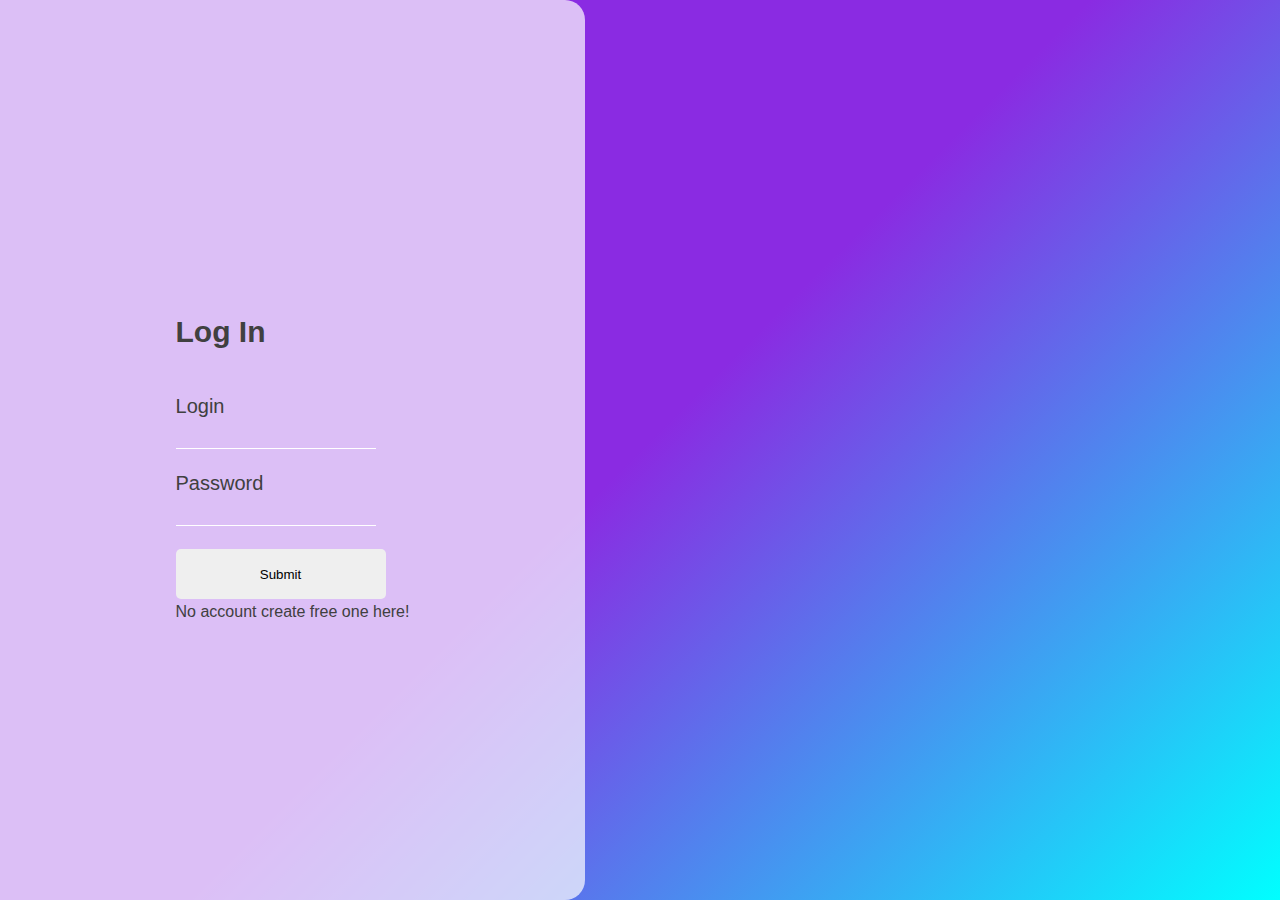
<file: index.html>
<!DOCTYPE html>
<html lang="en">
<head>
    <meta charset="UTF-8">
    <meta name="viewport" content="width=device-width, initial-scale=1.0">
    <link rel="stylesheet" href="style.css">
    <title>Document</title>
</head>
<body>
    <div class="container">
        <div class="box">
            <div class="login-form">         
                <h2>Log In</h2>
                <br>
                <br>
                <label for="">Login</label>
                <br>
                <input type="text" name="" id="" required>
                <br><br>
                <label for="">Password</label>
                <br>
                <input type="password" name="" id="" required>
                <br><br>
                <button id="submitBtn">Submit</button>
                <br>
                <a href="register.html" class="register-buton" id="register">No account create free one here!</a>
            </div>
        </div>

        <div class="info-box">
            <h2>Welcome to my page</h2>
            <h3 class="short-info">Short info:
                <p class="info">
                    This page was created by me i hope u like it. <br>
                    Here you can Login to my website, or create free accont.
                </p>
            </h3>
        </div>
    </div>

    <script src="script.js"></script>
</body>
</html>
</file>
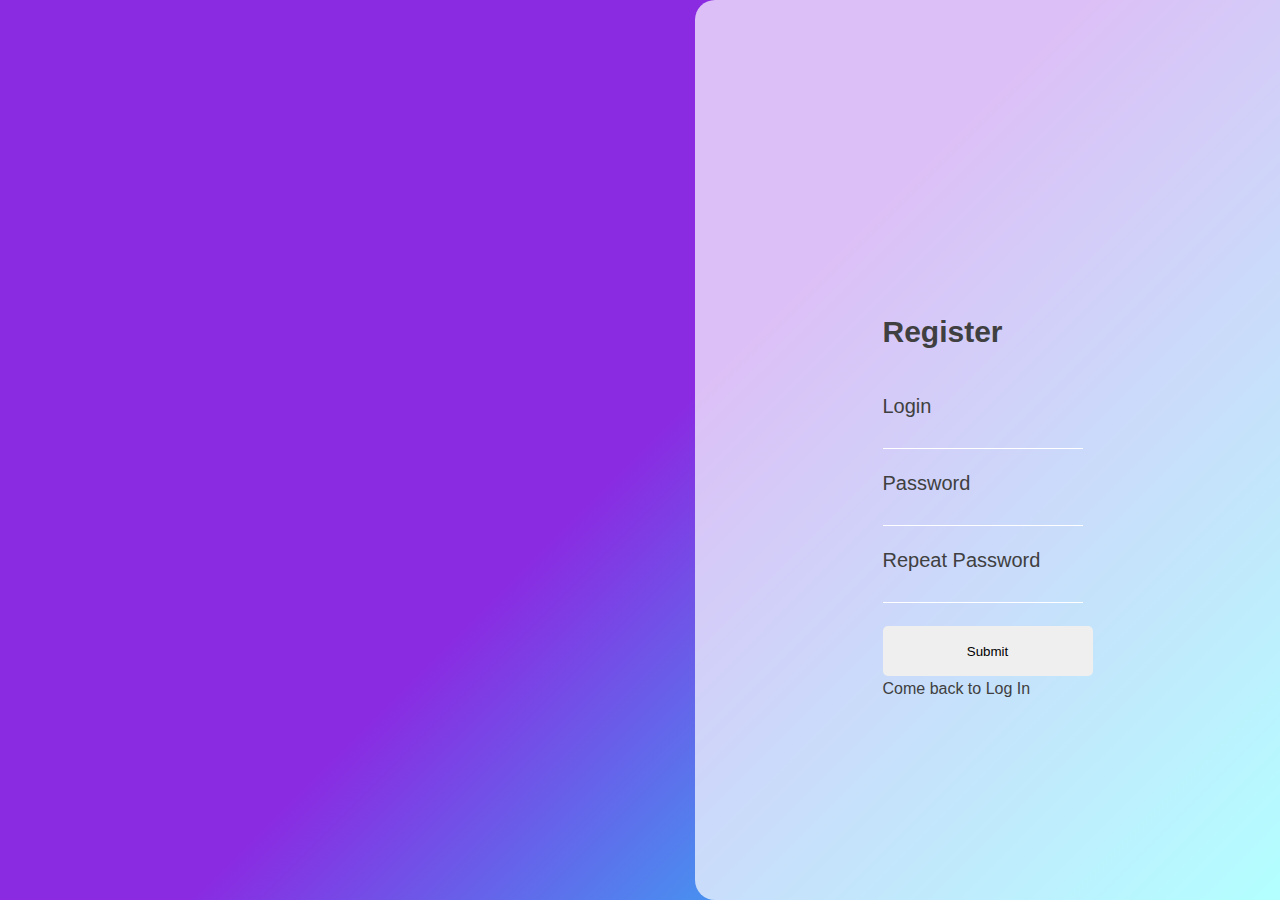
<file: register.html>
<!DOCTYPE html>
<html lang="en">
<head>
    <meta charset="UTF-8">
    <meta name="viewport" content="width=device-width, initial-scale=1.0">
    <link rel="stylesheet" href="style2.css">
    <title>Document</title>
</head>
<body>
    <div class="container move-animation" id="main">
        <div class="box">
            <div class="login-form">         
                <h2>Register</h2>
                <br>
                <br>
                <label for="">Login</label>
                <br>
                <input type="text" name="" id="login" required>
                <br><br>
                <label for="">Password</label>
                <br>
                <input type="password" name="" id="pass1" required>
                <br><br>
                <label for="">Repeat Password</label>
                <br>
                <input type="password" name="" id="pass2" required>
                <br><br>
                <button id="submitBtn">Submit</button>
                <br>
                <a href="index.html" class="register-buton" id="register">Come back to Log In</a>
            </div>
        </div>
        <div class="info-box">
            <h2>Here u can register to my page</h2>
            <h3 class="short-info">Short info:
                <p class="info">
                    Lorem ipsum dolor sit amet consectetur adipisicing elit. Dolorum ad nisi amet architecto id voluptatum qui facilis aperiam necessitatibus, eius possimus repellendus expedita voluptatibus adipisci ullam nam vitae earum rem.
                </p>
            </h3>
        </div>
    </div>

    <script src="script2.js"></script>
</body>
</html>
</file>
<file: style.css>
* {
    margin: 0;
    padding: 0;
}

.visible {
    animation-name: popUp;
    animation-duration: 1s;
}

@keyframes popUp {
    from {
        opacity: 0; /* Ustawiamy opacity na początkowy stan */
        /* inne właściwości na początku animacji */
    }
    to {
        opacity: 1; /* Ustawiamy opacity na końcowy stan */
        /* inne właściwości na końcu animacji */
    }
}

body {
    background: linear-gradient(135deg, blueviolet, blueviolet, cyan);
    background-repeat: no-repeat;
    height: 100vh;
    display: flex;
    color: rgb(64, 64, 64);
}

body::-webkit-scrollbar {
    display: none;
}

.info-box {
    opacity: 0; /* Początkowy stan - niewidoczny */
    display: flex;
    flex-direction: column;
    background-color: rgba(255, 255, 255, 0.5);
    position: absolute;
    top: 20%;
    right: 50px;
    transform: translateY(-50%);
    width: 45vh;
    padding: 10px;
    border-radius: 10px;
    transition: opacity 1s ease-in-out; /* Płynne przejście opacity */
}

.show {
    opacity: 1; /* Po zakończeniu animacji - widoczny */
}

@keyframes slideLeft {
    from {
        transform: translateX(130vh);
    }
    to {
        transform: translateX(0);
    }
}

.container {
    animation-name: slideLeft;
    animation-duration: 1s;
    font-family: 'Franklin Gothic Medium', 'Arial Narrow', Arial, sans-serif;
    display: flex;
    align-items: center;
    text-align: center;
    flex-grow: 1;
}
.box {
    background-color: rgba(255, 255, 255, 0.7);
    height: 100vh;
    width: 65vh;
    border-top-right-radius: 20px;
    border-bottom-right-radius: 20px;
    display: flex;
    justify-content: center;
    align-items: center;
    transition: all 0.5s ease-out;
}

.login-form {
    height: 30vh;
    text-align: left;
    font-size: 20px;
    transition: all 0.8s ease-in;
}

input[type="text"],
input[type="password"] {
    outline: none;
    width: 200px;
    height: 30px;
    background: none;
    border: none;
    border-bottom: 1px solid #fff;
}

#submitBtn {
    width: 210px;
    height: 50px;
    border-radius: 5px;
    border: none;
}

#submitBtn:hover {
    transition: all 0.5 ease;
    transform: translateY(-2px);
    background: rgb(144, 97, 189);
    color: white;
    box-shadow: 0px 5px 8px rgba(0, 0, 0, 0.7);
}

#submitBtn:active{
    transition: all 0.3 ease;
    background-color: rgb(67, 27, 105);
}

.show {
    opacity: 1; /* Ustawiamy opacity na końcowy stan */
}


.short-info{
    text-align: left;
    padding: 20px;
}

a, .register-button {
    font-size: 16px;
    text-decoration: none;
    color: rgb(64, 64, 64); /* Kolor domyślny */
    transition: color 0.3s ease; /* Dodanie efektu przejścia koloru */
}
</file>
<file: style2.css>
* {
    margin: 0;
    padding: 0;
}

@keyframes slideRight{
    from{
        transform: translateX(-130vh);
    }

    to{
        transform: translateX(0);
    }
}

.visible {
    animation-name: popUp;
    animation-duration: 1s;
}

@keyframes popUp {
    from {
        opacity: 0; /* Ustawiamy opacity na początkowy stan */
        /* inne właściwości na początku animacji */
    }
    to {
        opacity: 1; /* Ustawiamy opacity na końcowy stan */
        /* inne właściwości na końcu animacji */
    }
}

body {
    background: linear-gradient(135deg, blueviolet, blueviolet, cyan);
    height: 100vh;
    display: flex;
    color: rgb(64, 64, 64);
}

body::-webkit-scrollbar {
    display: none;
}

.container {
    animation-name: slideRight;
    animation-duration: 1s;
    font-family: 'Franklin Gothic Medium', 'Arial Narrow', Arial, sans-serif;
    display: flex;
    align-items: center;
    text-align: center;
    flex-grow: 1;
    justify-content: flex-end; /* Dodanie właściwości justify-content */
}

.box {
    background-color: rgba(255, 255, 255, 0.7);
    height: 100vh;
    width: 65vh;
    border-bottom-left-radius: 20px;
    border-top-left-radius: 20px;
    display: flex;
    justify-content: center;
    align-items: center;
    transition: all 0.5s ease-out;
}

.login-form {
    height: 30vh;
    text-align: left;
    font-size: 20px;
    transition: all 0.8s ease-in;
}

input[type="text"],
input[type="password"] {
    outline: none;
    width: 200px;
    height: 30px;
    background: none;
    border: none;
    border-bottom: 1px solid #fff;
}

#submitBtn {
    width: 210px;
    height: 50px;
    border-radius: 5px;
    border: none;
}

#submitBtn:hover {
    transition: all 0.5 ease;
    transform: translateY(-2px);
    background: rgb(144, 97, 189);
    color: white;
    box-shadow: 0px 5px 8px rgba(0, 0, 0, 0.7);
}

#submitBtn:active{
    transition: all 0.3 ease;
    background-color: rgb(67, 27, 105);
}

a, .register-button {
    font-size: 16px;
    text-decoration: none;
    color: rgb(64, 64, 64); /* Kolor domyślny */
    transition: color 0.3s ease; /* Dodanie efektu przejścia koloru */
}

.info-box {
    opacity: 0; /* Ustawiamy opacity na początkowy stan */
    display: flex;
    flex-direction: column;
    background-color: rgba(255, 255, 255, 0.5);
    position: absolute;
    top: 20%;
    left: 50px;
    transform: translateY(-50%);
    width: 45vh;
    padding: 10px;
    border-radius: 10px;
    transition: opacity 1s ease-in-out; /* Dodanie płynnego przejścia opacity */
}

.show {
    opacity: 1; /* Ustawiamy opacity na końcowy stan */
}


.short-info{
    text-align: left;
    padding: 20px;
}
</file>
